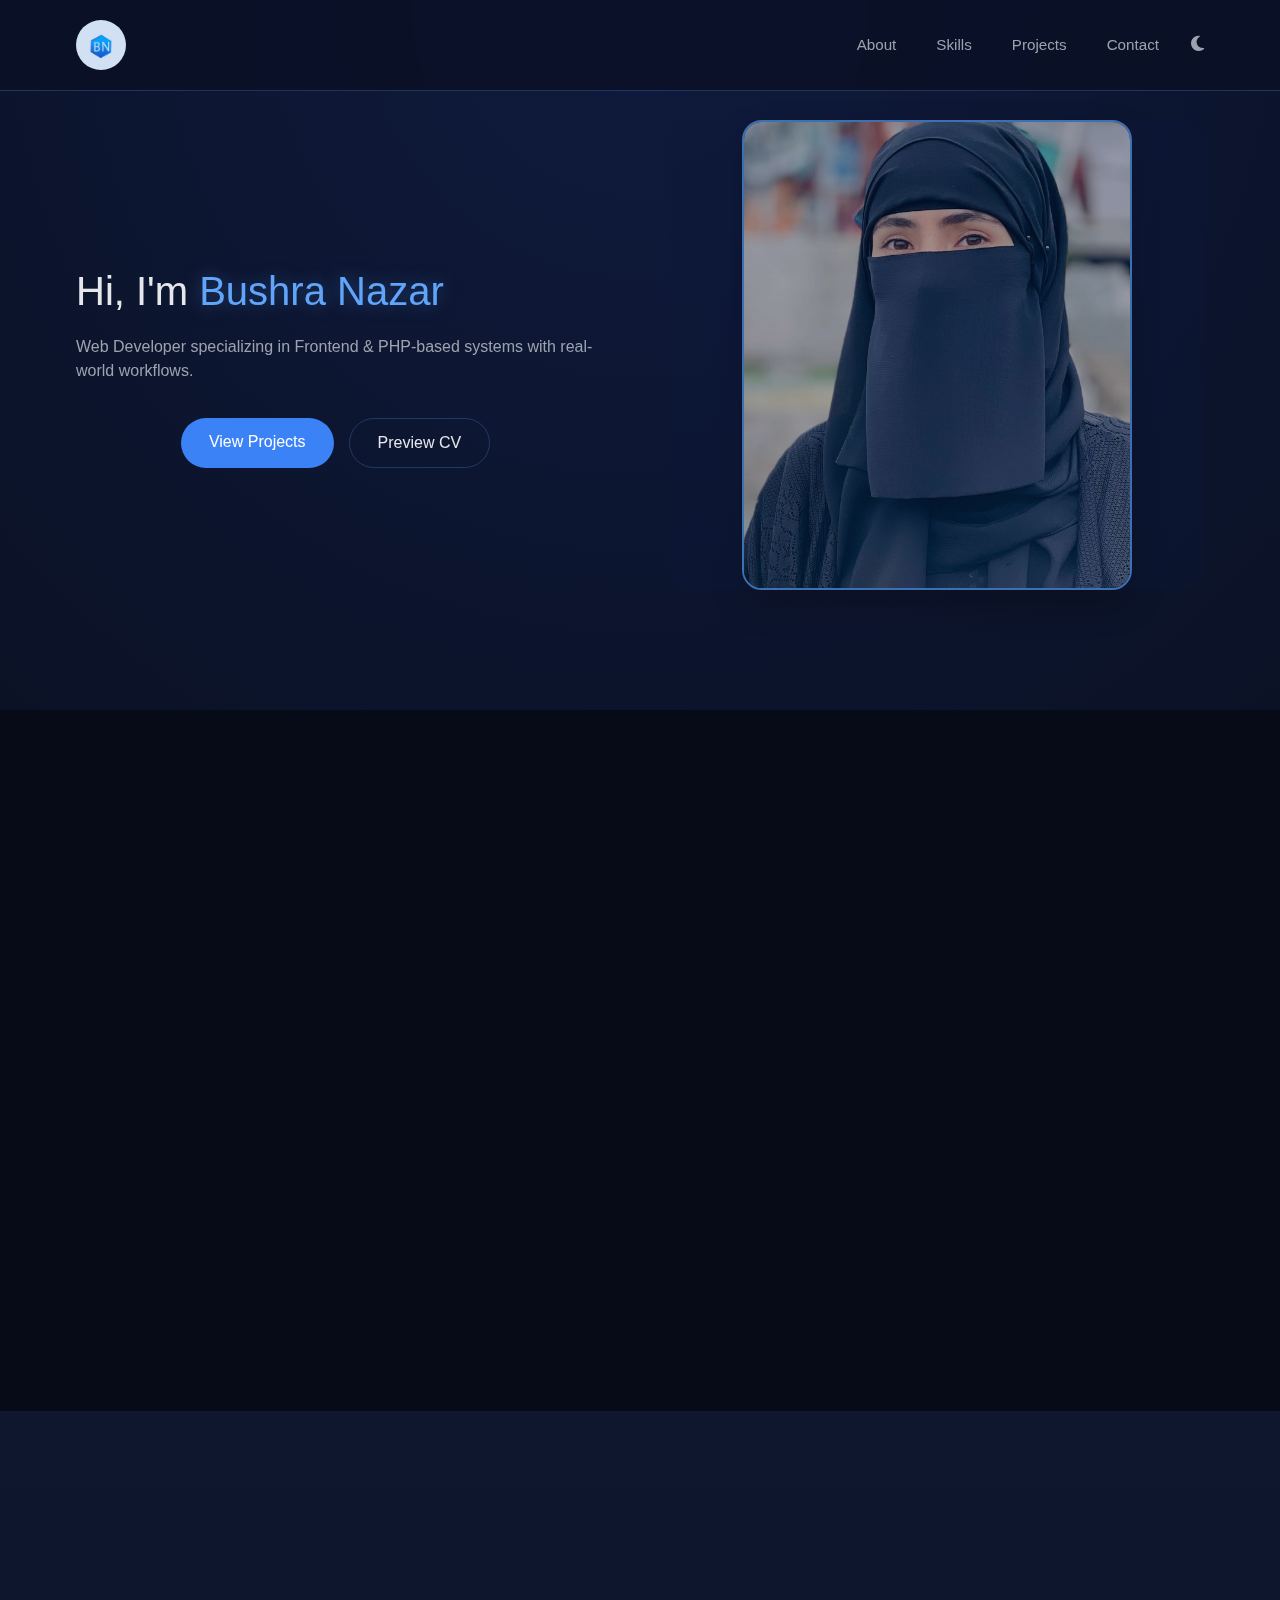
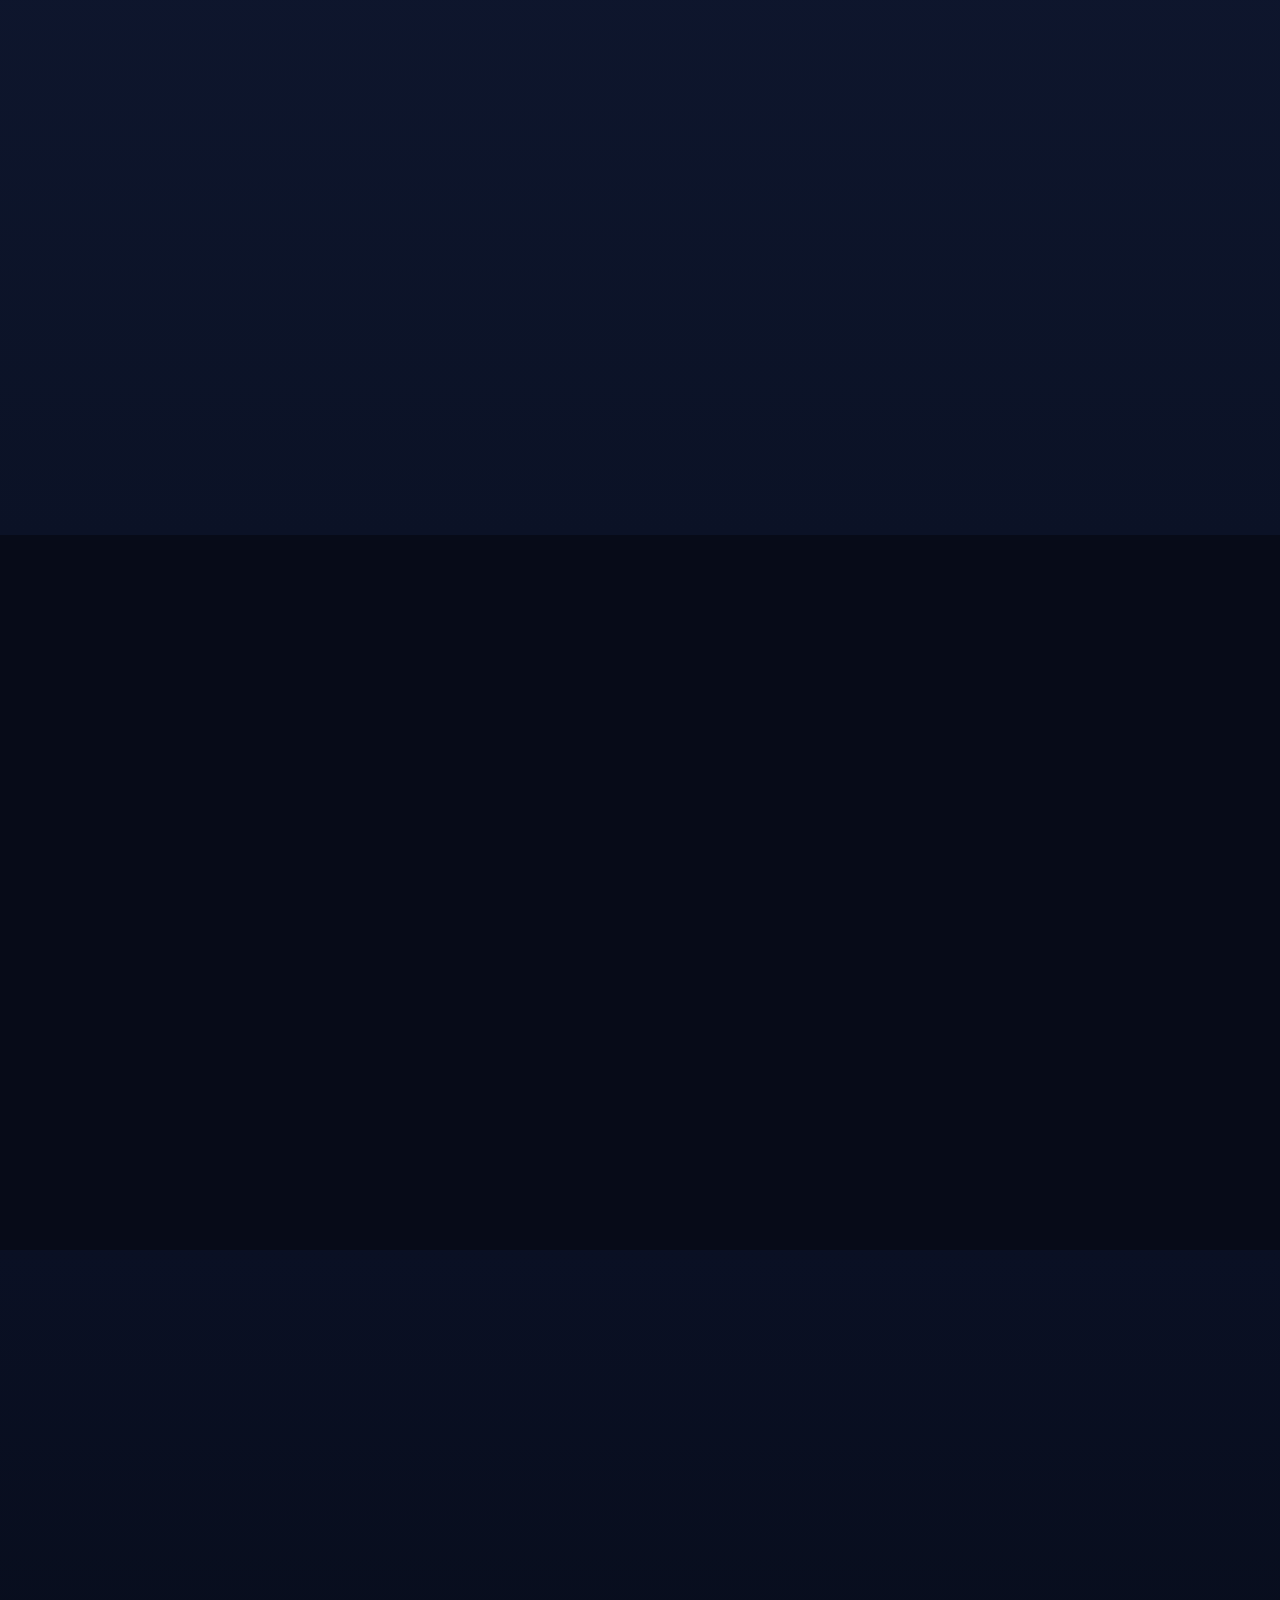
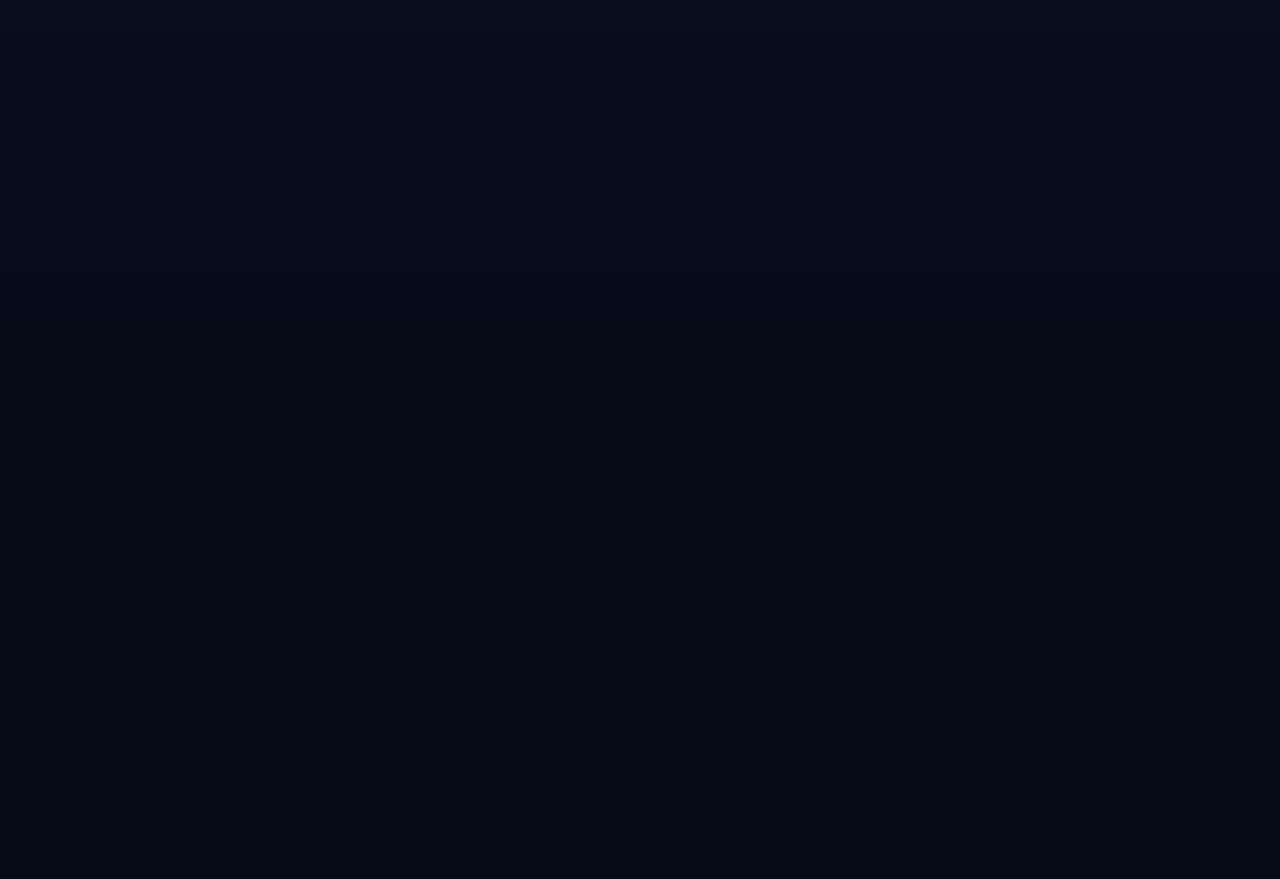
<file: index.html>
<!doctype html>
<html lang="en">
  <head>
    <meta charset="UTF-8" />
    <meta name="viewport" content="width=device-width, initial-scale=1.0" />
    <title>Bushra Nazar | Portfolio</title>
    <!-- Icons -->
    <link
      href="https://cdn.jsdelivr.net/npm/bootstrap-icons/font/bootstrap-icons.css"
      rel="stylesheet"
    />
    <link
      href="https://cdnjs.cloudflare.com/ajax/libs/font-awesome/6.5.0/css/all.min.css"
      rel="stylesheet"
    />
    <link
      href="https://cdn.jsdelivr.net/npm/bootstrap@5.3.3/dist/css/bootstrap.min.css"
      rel="stylesheet"
    />
    <link rel="stylesheet" href="css/style.css?v=4" />
    <!-- AOS CSS -->
    <link
      href="https://cdn.jsdelivr.net/npm/aos@2.3.4/dist/aos.css"
      rel="stylesheet"
    />
  </head>
  <body>
    <!-- NAV -->
    <nav class="navbar navbar-expand-lg fixed-top custom-navbar">
      <div class="container">
        <!-- Brand -->
        <a class="navbar-brand d-flex align-items-center" href="#hero">
          <img src="img/logo.jpg" alt="Logo" class="logo me-2" />
        </a>

        <!-- Mobile Toggle -->
        <button
          class="navbar-toggler border-0"
          type="button"
          data-bs-toggle="offcanvas"
          data-bs-target="#mobileNav"
          aria-controls="mobileNav"
        >
          <i class="fa-solid fa-bars text-primary"></i>
        </button>

        <!-- Desktop Nav -->
        <div
          class="collapse navbar-collapse justify-content-end d-none d-lg-flex"
        >
          <ul class="navbar-nav align-items-center gap-4">
            <li class="nav-item">
              <a class="nav-link" href="#about">About</a>
            </li>
            <li class="nav-item">
              <a class="nav-link" href="#skills">Skills</a>
            </li>
            <li class="nav-item">
              <a class="nav-link" href="#projects">Projects</a>
            </li>
            <li class="nav-item">
              <a class="nav-link" href="#contact">Contact</a>
            </li>
            <li class="nav-item">
              <i id="themeIcon" class="fa-solid fa-moon theme-toggle"></i>
            </li>
          </ul>
        </div>
      </div>
    </nav>

    <!-- ================= MOBILE DRAWER ================= -->
    <div
      class="offcanvas offcanvas-end mobile-nav"
      tabindex="-1"
      id="mobileNav"
    >
      <!-- Close Button -->
      <button
        type="button"
        class="btn-close text-reset ms-auto mt-3 me-3"
        data-bs-dismiss="offcanvas"
        aria-label="Close"
      ></button>
      <div
        class="offcanvas-body d-flex flex-column justify-content-center align-items-center"
      >
        <!-- Top text / branding -->
        <div class="drawer-top-text text-center mb-4">
          <h3>Bushra Nazar</h3>
          <p class="small">Web Developer & Designer</p>
        </div>

        <!-- Navigation Links -->
        <ul class="navbar-nav w-100 text-center">
          <li class="nav-item drawer-item">
            <a class="nav-link" href="#about" data-bs-dismiss="offcanvas"
              >About</a
            >
          </li>
          <li class="nav-item drawer-item">
            <a class="nav-link" href="#skills" data-bs-dismiss="offcanvas"
              >Skills</a
            >
          </li>
          <li class="nav-item drawer-item">
            <a class="nav-link" href="#projects" data-bs-dismiss="offcanvas"
              >Projects</a
            >
          </li>
          <li class="nav-item drawer-item">
            <a class="nav-link" href="#contact" data-bs-dismiss="offcanvas"
              >Contact</a
            >
          </li>
        </ul>
      </div>
    </div>

    <!-- HERO -->

    <section class="hero">
      <div class="container hero-wrap">
        <!-- LEFT TEXT -->
        <div data-aos="fade-right" data-aos-delay="200">
          <h1 class="mt-4">Hi, I'm <span>Bushra Nazar</span></h1>
          <p data-aos="fade-up" data-aos-delay="400">
            Web Developer specializing in Frontend & PHP-based systems with
            real-world workflows.
          </p>
          <div class="hero-buttons" data-aos="fade-up" data-aos-delay="600">
            <a href="#projects" class="btn-primary">View Projects</a>
            <a href="CV.pdf" target="_blank" class="btn-outline">Preview CV</a>
          </div>
        </div>

        <!-- RIGHT IMAGE -->
        <div class="hero-img" data-aos="fade-left" data-aos-delay="500">
          <img src="img/bushra.jpg" alt="Bushra Nazar" />
        </div>
      </div>
    </section>

    <!-- ABOUT -->
    <section id="about" class="about">
      <div class="container">
        <!-- Section Title -->
        <h2 class="section-title" data-aos="fade-up" data-aos-delay="100">
          About Me
        </h2>

        <!-- Intro Text -->
        <p class="about-intro mt-0" data-aos="fade-up" data-aos-delay="300">
          Computer Science Graduate & Web Application Developer
        </p>

        <!-- Highlights / Badges -->
        <div class="about-highlights" data-aos="fade-up" data-aos-delay="500">
          <span>🎓 CGPA: 3.84</span>
          <span>💻 Web & Database Systems</span>
          <span>🚀 FYP: Dairévo</span>
        </div>

        <!-- Main About Card -->
        <div class="about-card" data-aos="fade-up" data-aos-delay="700">
          <p>
            I am a <strong>Computer Science</strong> graduate from the
            University of Poonch, Rawalakot, with a strong academic background
            and hands-on experience in developing responsive, database-driven
            web applications.
          </p>

          <p>
            My Final Year Project, <strong>Dairévo</strong>, reflects my ability
            to design real-world systems, integrate backend logic, and translate
            complex requirements into practical digital solutions.
          </p>
        </div>
      </div>
    </section>

    <!-- Skills -->
    <section id="skills" class="skills-section">
      <div class="container">
        <h2 class="section-title" data-aos="fade-up" data-aos-delay="100">
          Technical Skills
        </h2>

        <div class="row gy-4 mt-4">
          <!-- Skill Card 1 -->
          <div
            class="col-lg-4 col-md-6 col-sm-12"
            data-aos="fade-up"
            data-aos-delay="200"
          >
            <div class="skill-card">
              <i class="bi bi-code-slash skill-icon"></i>
              <h5>HTML, CSS, Bootstrap</h5>
              <p>Responsive layouts and modern UI structuring</p>
            </div>
          </div>

          <!-- Skill Card 2 -->
          <div
            class="col-lg-4 col-md-6 col-sm-12"
            data-aos="fade-up"
            data-aos-delay="300"
          >
            <div class="skill-card">
              <i class="bi bi-file-code-fill skill-icon"></i>
              <h5>JavaScript</h5>
              <p>Interactive components and DOM manipulation</p>
            </div>
          </div>

          <!-- Skill Card 3 -->
          <div
            class="col-lg-4 col-md-6 col-sm-12"
            data-aos="fade-up"
            data-aos-delay="400"
          >
            <div class="skill-card">
              <i class="bi bi-server skill-icon"></i>
              <h5>PHP Backend</h5>
              <p>Server-side logic and form handling</p>
            </div>
          </div>

          <!-- Skill Card 4 -->
          <div
            class="col-lg-4 col-md-6 col-sm-12"
            data-aos="fade-up"
            data-aos-delay="500"
          >
            <div class="skill-card">
              <i class="bi bi-database-fill skill-icon"></i>
              <h5>MySQL</h5>
              <p>Relational databases and query optimization</p>
            </div>
          </div>

          <!-- Skill Card 5 -->
          <div
            class="col-lg-4 col-md-6 col-sm-12"
            data-aos="fade-up"
            data-aos-delay="600"
          >
            <div class="skill-card">
              <i class="bi bi-github skill-icon"></i>
              <h5>Git & GitHub</h5>
              <p>Version control and collaborative workflows</p>
            </div>
          </div>

          <!-- Skill Card 6 -->
          <div
            class="col-lg-4 col-md-6 col-sm-12"
            data-aos="fade-up"
            data-aos-delay="700"
          >
            <div class="skill-card">
              <i class="bi bi-palette-fill skill-icon"></i>
              <h5>UI / UX</h5>
              <p>User-focused interfaces with clean visual flow</p>
            </div>
          </div>
        </div>
      </div>
    </section>

    <!-- PROJECTS -->

    <section
      id="projects"
      class="projects-section py-5"
      data-aos="fade-up"
      data-aos-delay="100"
    >
      <div class="container">
        <h2
          class="section-title text-center mb-5"
          data-aos="fade-up"
          data-aos-delay="200"
        >
          Highlighted Projects
        </h2>

        <div
          id="projectCarousel"
          class="carousel slide"
          data-bs-ride="carousel"
          data-aos="fade-up"
          data-aos-delay="300"
        >
          <div class="carousel-inner">
            <!-- PROJECT 1 -->
            <div class="carousel-item active">
              <div
                class="project-card glass mx-auto"
                data-aos="fade-up"
                data-aos-delay="400"
              >
                <img src="img/2.jpg" class="project-img" alt="Dairévo" />
                <div class="project-content">
                  <h5 data-aos="fade-right" data-aos-delay="500">Dairévo</h5>
                  <p
                    class="project-tagline"
                    data-aos="fade-right"
                    data-aos-delay="600"
                  >
                    Smart Farm Management Platform
                  </p>
                  <p
                    class="project-desc"
                    data-aos="fade-up"
                    data-aos-delay="700"
                  >
                    AI-powered dairy care system for livestock health tracking,
                    milk production records, and farm analytics.
                  </p>
                  <ul
                    class="project-meta"
                    data-aos="fade-up"
                    data-aos-delay="800"
                  >
                    <li><strong>Role:</strong> Full Stack Developer</li>
                    <li><strong>Tech:</strong> Javascript, Php, Database</li>
                  </ul>
                  <span
                    class="project-note"
                    data-aos="fade-up"
                    data-aos-delay="900"
                  >
                    Case study available on request
                  </span>
                </div>
              </div>
            </div>

            <!-- PROJECT 2 -->
            <div class="carousel-item">
              <div
                class="project-card glass mx-auto"
                data-aos="fade-up"
                data-aos-delay="400"
              >
                <img src="img/1.jpg" class="project-img" alt="bnBookClub" />
                <div class="project-content">
                  <h5 data-aos="fade-right" data-aos-delay="500">bnBookClub</h5>
                  <p
                    class="project-tagline"
                    data-aos="fade-right"
                    data-aos-delay="600"
                  >
                    Community Reading Platform
                  </p>
                  <p
                    class="project-desc"
                    data-aos="fade-up"
                    data-aos-delay="700"
                  >
                    A virtual book club that allows readers to connect, track
                    reading progress, discuss books, and get AI suggestions.
                  </p>
                  <ul
                    class="project-meta"
                    data-aos="fade-up"
                    data-aos-delay="800"
                  >
                    <li><strong>Role:</strong> Frontend & UI Designer</li>
                    <li><strong>Tech:</strong> HTML, CSS, Bootstrap</li>
                  </ul>
                  <a
                    href="https://codewithbn.github.io/project1-live/"
                    target="_blank"
                    class="btn project-btn"
                    data-aos="fade-up"
                    data-aos-delay="900"
                  >
                    View Demo
                  </a>
                </div>
              </div>
            </div>

            <!-- PROJECT 3 -->
            <div class="carousel-item">
              <div
                class="project-card glass mx-auto"
                data-aos="fade-up"
                data-aos-delay="400"
              >
                <img src="img/3.jpg" class="project-img" alt="Portfolio" />
                <div class="project-content">
                  <h5 data-aos="fade-right" data-aos-delay="500">
                    Personal Portfolio
                  </h5>
                  <p
                    class="project-tagline"
                    data-aos="fade-right"
                    data-aos-delay="600"
                  >
                    Professional Developer Showcase
                  </p>
                  <p
                    class="project-desc"
                    data-aos="fade-up"
                    data-aos-delay="700"
                  >
                    A modern, responsive portfolio highlighting projects,
                    skills, and live demos hosted on GitHub Pages.
                  </p>
                  <ul
                    class="project-meta"
                    data-aos="fade-up"
                    data-aos-delay="800"
                  >
                    <li><strong>Role:</strong> Designer & Developer</li>
                    <li><strong>Tech:</strong> HTML, CSS, Bootstrap, GitHub</li>
                  </ul>
                  <a
                    href="#"
                    class="btn project-btn"
                    data-aos="fade-up"
                    data-aos-delay="900"
                    >View Demo</a
                  >
                </div>
              </div>
            </div>
          </div>

          <!-- Carousel Indicators -->
          <div class="carousel-indicators project-indicators">
            <button
              type="button"
              data-bs-target="#projectCarousel"
              data-bs-slide-to="0"
              class="active"
            ></button>
            <button
              type="button"
              data-bs-target="#projectCarousel"
              data-bs-slide-to="1"
            ></button>
            <button
              type="button"
              data-bs-target="#projectCarousel"
              data-bs-slide-to="2"
            ></button>
          </div>

          <!-- Controls -->
          <button
            class="carousel-control-prev"
            type="button"
            data-bs-target="#projectCarousel"
            data-bs-slide="prev"
          >
            <span class="carousel-control-prev-icon"></span>
          </button>
          <button
            class="carousel-control-next"
            type="button"
            data-bs-target="#projectCarousel"
            data-bs-slide="next"
          >
            <span class="carousel-control-next-icon"></span>
          </button>
        </div>
      </div>
    </section>

    <!-- CONTACT -->

    <section id="contact" class="contact-section">
      <div class="container">
        <!-- Section Title -->
        <h2 class="section-title" data-aos="fade-up" data-aos-delay="100">
          Get In Touch
        </h2>

        <div class="contact-grid">
          <!-- Contact Info Card -->
          <div
            class="contact-card compact-card p-4"
            data-aos="fade-right"
            data-aos-delay="200"
          >
            <div class="contact-info">
              <p data-aos="fade-right" data-aos-delay="300">
                <i class="fas fa-envelope me-2"></i>
                <a href="mailto:bushranazar049@gmail.com"
                  >bushranazar049@gmail.com</a
                >
              </p>
              <p data-aos="fade-right" data-aos-delay="400">
                <i class="fas fa-phone me-2"></i
                ><a href="tel:+923169383287">+92 316 938 3287</a>
              </p>
              <p data-aos="fade-right" data-aos-delay="500">
                <i class="fas fa-map-marker-alt me-2"></i>
                Rawalakot, AJK
              </p>
            </div>

            <!-- Social Links -->
            <div class="contact-social mt-3 d-flex justify-content-start gap-3">
              <a
                href="https://www.linkedin.com/in/bushra-nazar-2a4360307/"
                target="_blank"
                class="social-icon"
              >
                <i class="fab fa-linkedin"></i>
              </a>
              <a
                href="https://github.com/CodeWithBN"
                target="_blank"
                class="social-icon"
                ><i class="fab fa-github"></i
              ></a>
              <a
                href="https://www.instagram.com/bnkhan_049/"
                target="_blank"
                class="social-icon"
                ><i class="fab fa-instagram"></i
              ></a>
              <a
                href="https://www.snapchat.com/add/bn_k22194"
                target="_blank"
                class="social-icon"
                ><i class="fab fa-snapchat"></i
              ></a>
            </div>
          </div>

          <!-- Contact Form Card -->
          <div class="contact-card" data-aos="fade-in" data-aos-delay="200">
            <input type="text" placeholder="Your Name" />
            <input type="email" placeholder="Your Email" />
            <textarea rows="5" placeholder="Message"></textarea>
            <button class="send" data-aos="fade-up" data-aos-delay="300">
              Send Message
            </button>
          </div>
        </div>
      </div>
    </section>

    <!-- Footer -->
    <footer class="footer text-light" data-aos="fade-up" data-aos-delay="100">
      <div class="container py-5">
        <div class="row g-4">
          <!-- CONTACT INFO -->
          <div
            class="col-lg-3 col-md-6 mb-4"
            data-aos="fade-up"
            data-aos-delay="200"
          >
            <h5 class="fw-bold mb-3">Contact</h5>
            <p class="footer-info contact-info">
              <i class="fa fa-map-marker-alt me-2"></i>Rawalakot, Azad Kashmir,
              Pakistan
            </p>
            <p class="footer-info contact-info">
              <i class="fa fa-phone-alt me-2"></i>
              <a href="tel:+923169383287">+92 316 938 3287</a>
            </p>
            <p class="footer-info contact-info">
              <i class="fa fa-envelope me-2"></i>
              <a href="mailto:bushranazar049@gmail.com"
                >bushranazar049@gmail.com</a
              >
            </p>
          </div>

          <!-- ABOUT -->
          <div
            class="col-lg-3 col-md-6 mb-4"
            data-aos="fade-up"
            data-aos-delay="300"
          >
            <h5 class="fw-bold mb-3">About Me</h5>
            <p class="footer-about">
              Web Developer with expertise in frontend & PHP applications,
              building responsive, role-based systems with real-world workflows
              and modern design practices.
            </p>
          </div>

          <!-- QUICK LINKS -->
          <div
            class="col-lg-3 col-md-6 mb-4"
            data-aos="fade-up"
            data-aos-delay="400"
          >
            <h5 class="fw-bold mb-3">Quick Links</h5>
            <ul class="list-unstyled footer-links">
              <li>
                <a href="#about" class="text-primary"
                  ><i class="fas fa-chevron-right me-2 text-primary"></i
                  >About</a
                >
              </li>
              <li>
                <a href="#skills" class="text-primary"
                  ><i class="fas fa-chevron-right me-2 text-primary"></i
                  >Skills</a
                >
              </li>
              <li>
                <a href="#projects" class="text-primary"
                  ><i class="fas fa-chevron-right me-2 text-primary"></i
                  >Projects</a
                >
              </li>
              <li>
                <a href="#contact" class="text-primary"
                  ><i class="fas fa-chevron-right me-2 text-primary"></i
                  >Contact</a
                >
              </li>
            </ul>
          </div>

          <!-- SOCIAL -->
          <div
            class="col-lg-3 col-md-6 mb-4 text-center text-md-start"
            data-aos="fade-up"
            data-aos-delay="500"
          >
            <h5 class="fw-bold mb-3">Connect</h5>
            <div
              class="social-icons-footer d-flex justify-content-center justify-content-md-start"
            >
              <a
                href="https://github.com/CodeWithBN"
                class="social-link"
                target="_blank"
                ><i class="fab fa-github"></i
              ></a>
              <a
                href="https://www.snapchat.com/add/bn_k22194"
                class="social-link"
                target="_blank"
                ><i class="fab fa-snapchat"></i
              ></a>
              <a
                href="https://www.instagram.com/bn_khan049/"
                class="social-link"
                target="_blank"
                ><i class="fab fa-instagram"></i
              ></a>
              <a
                href="https://www.linkedin.com/in/bushra-nazar-2a4360307/"
                class="social-link"
                target="_blank"
                ><i class="fab fa-linkedin-in"></i
              ></a>
            </div>
          </div>
        </div>

        <!-- FOOTER BOTTOM -->
        <div class="row mt-4" data-aos="fade-up" data-aos-delay="600">
          <div class="col text-center">
            <p class="mb-0">
              &copy; 2025 <strong>Bushra Nazar</strong> | Web Developer
            </p>
          </div>
        </div>
      </div>
    </footer>

    <script src="js/script.js"></script>

    <script src="https://cdn.jsdelivr.net/npm/bootstrap@5.3.3/dist/js/bootstrap.bundle.min.js"></script>
    <!-- AOS JS -->
    <script src="https://cdn.jsdelivr.net/npm/aos@2.3.4/dist/aos.js"></script>
    <script>
      AOS.init({
        duration: 1000, // animation duration in ms
        once: true, // animate only once
      });
    </script>
  </body>
</html>
</file>
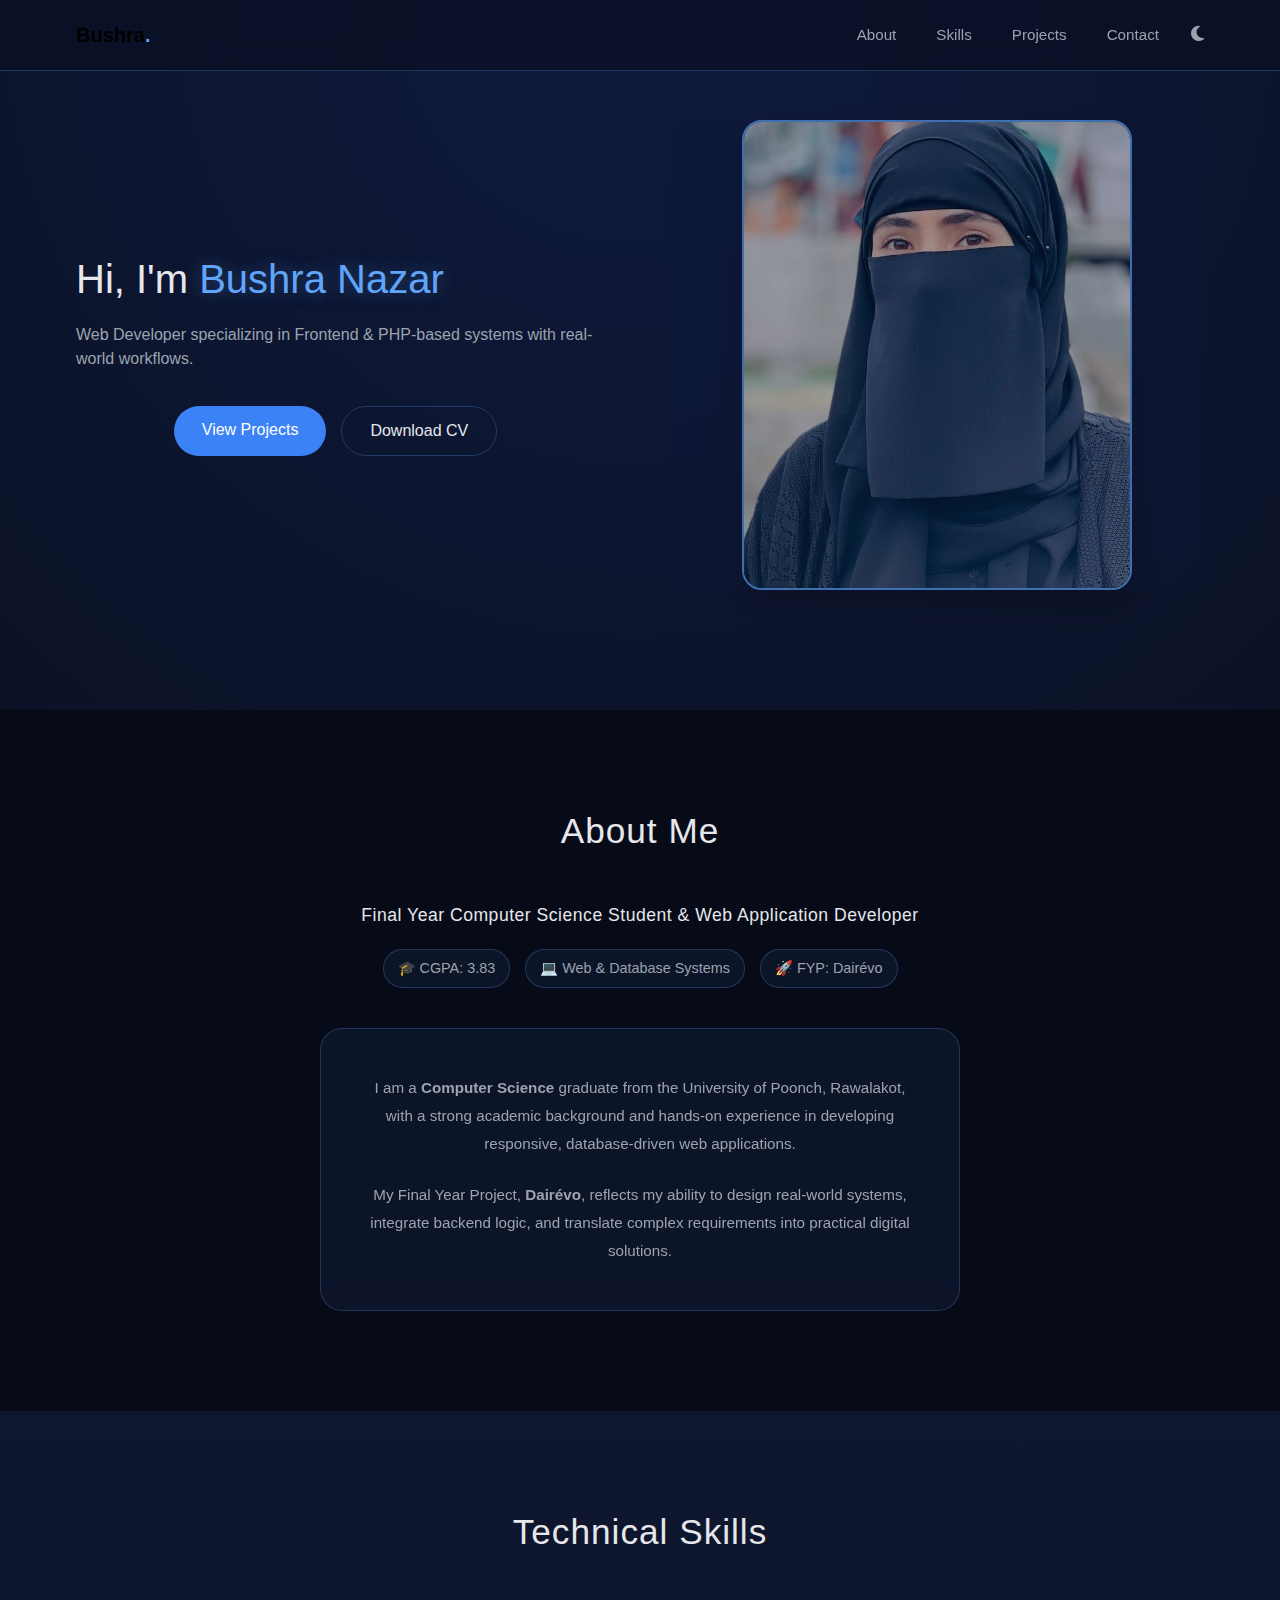
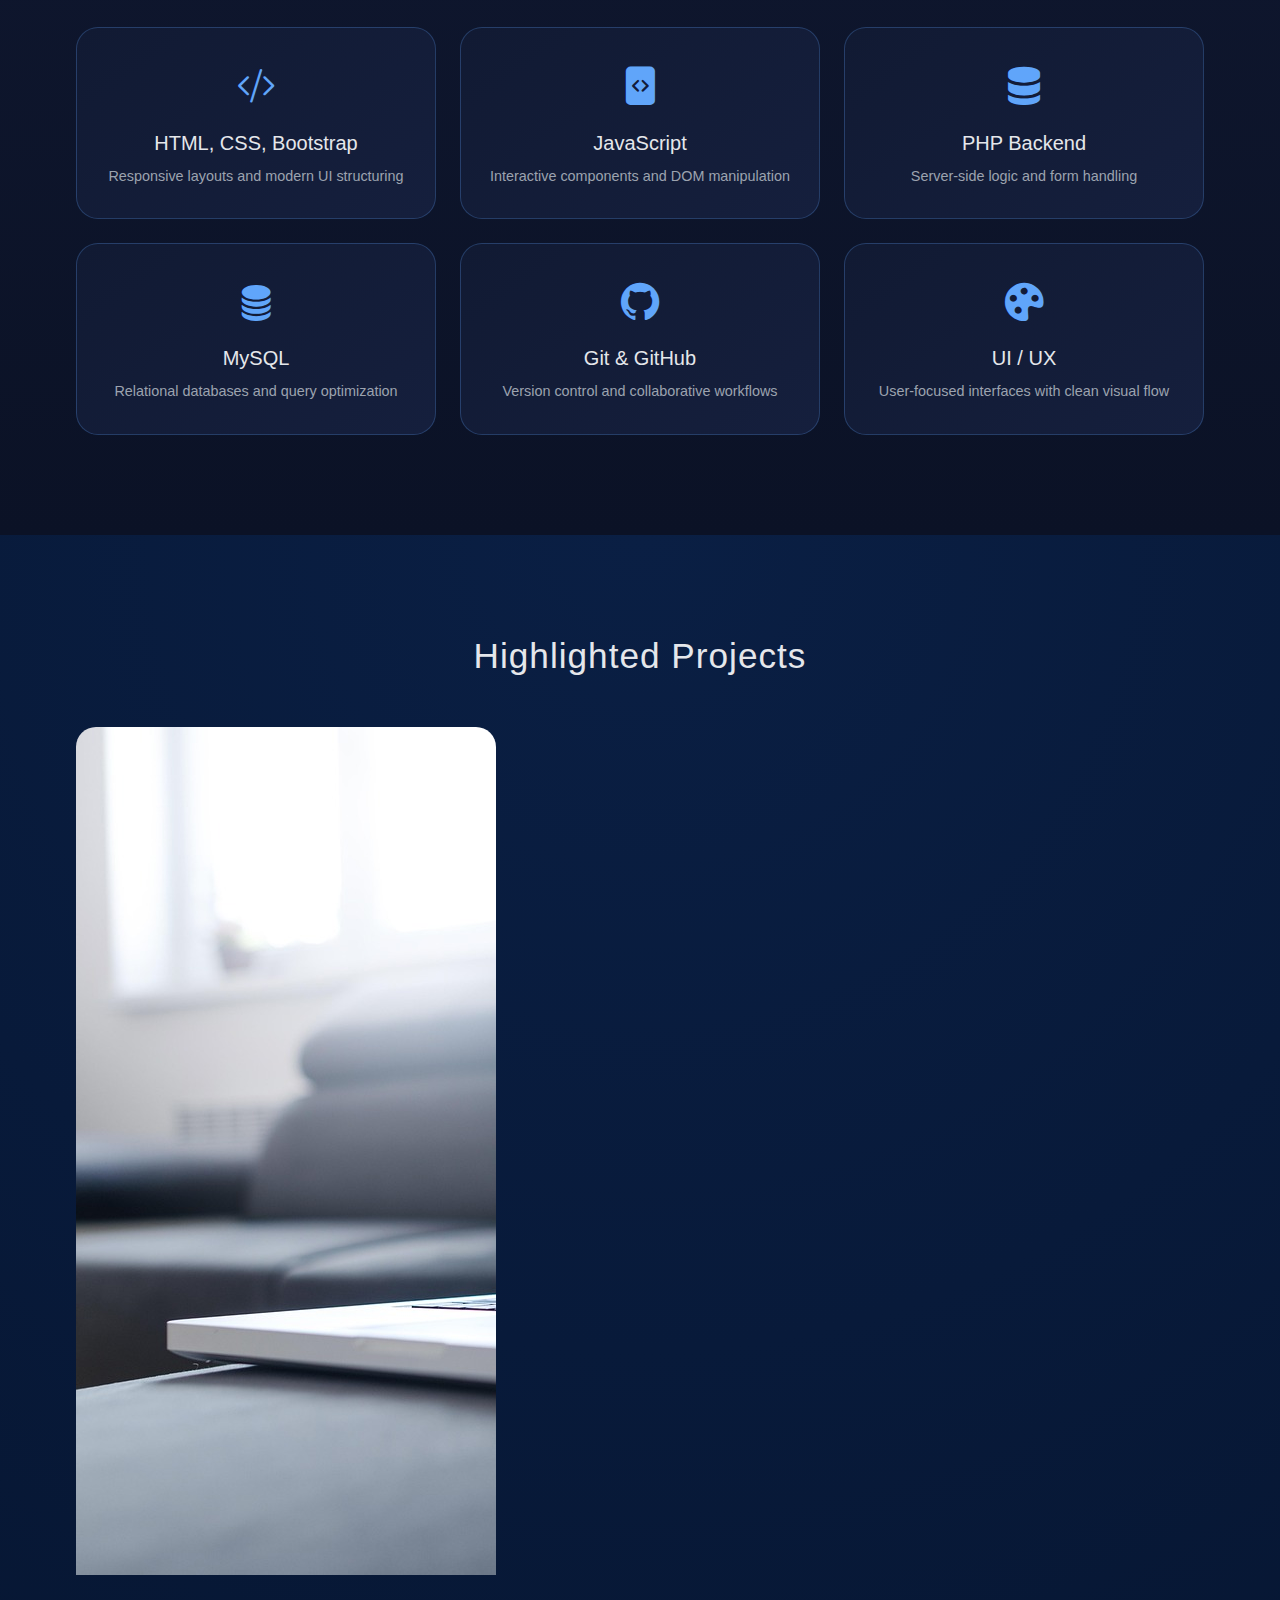
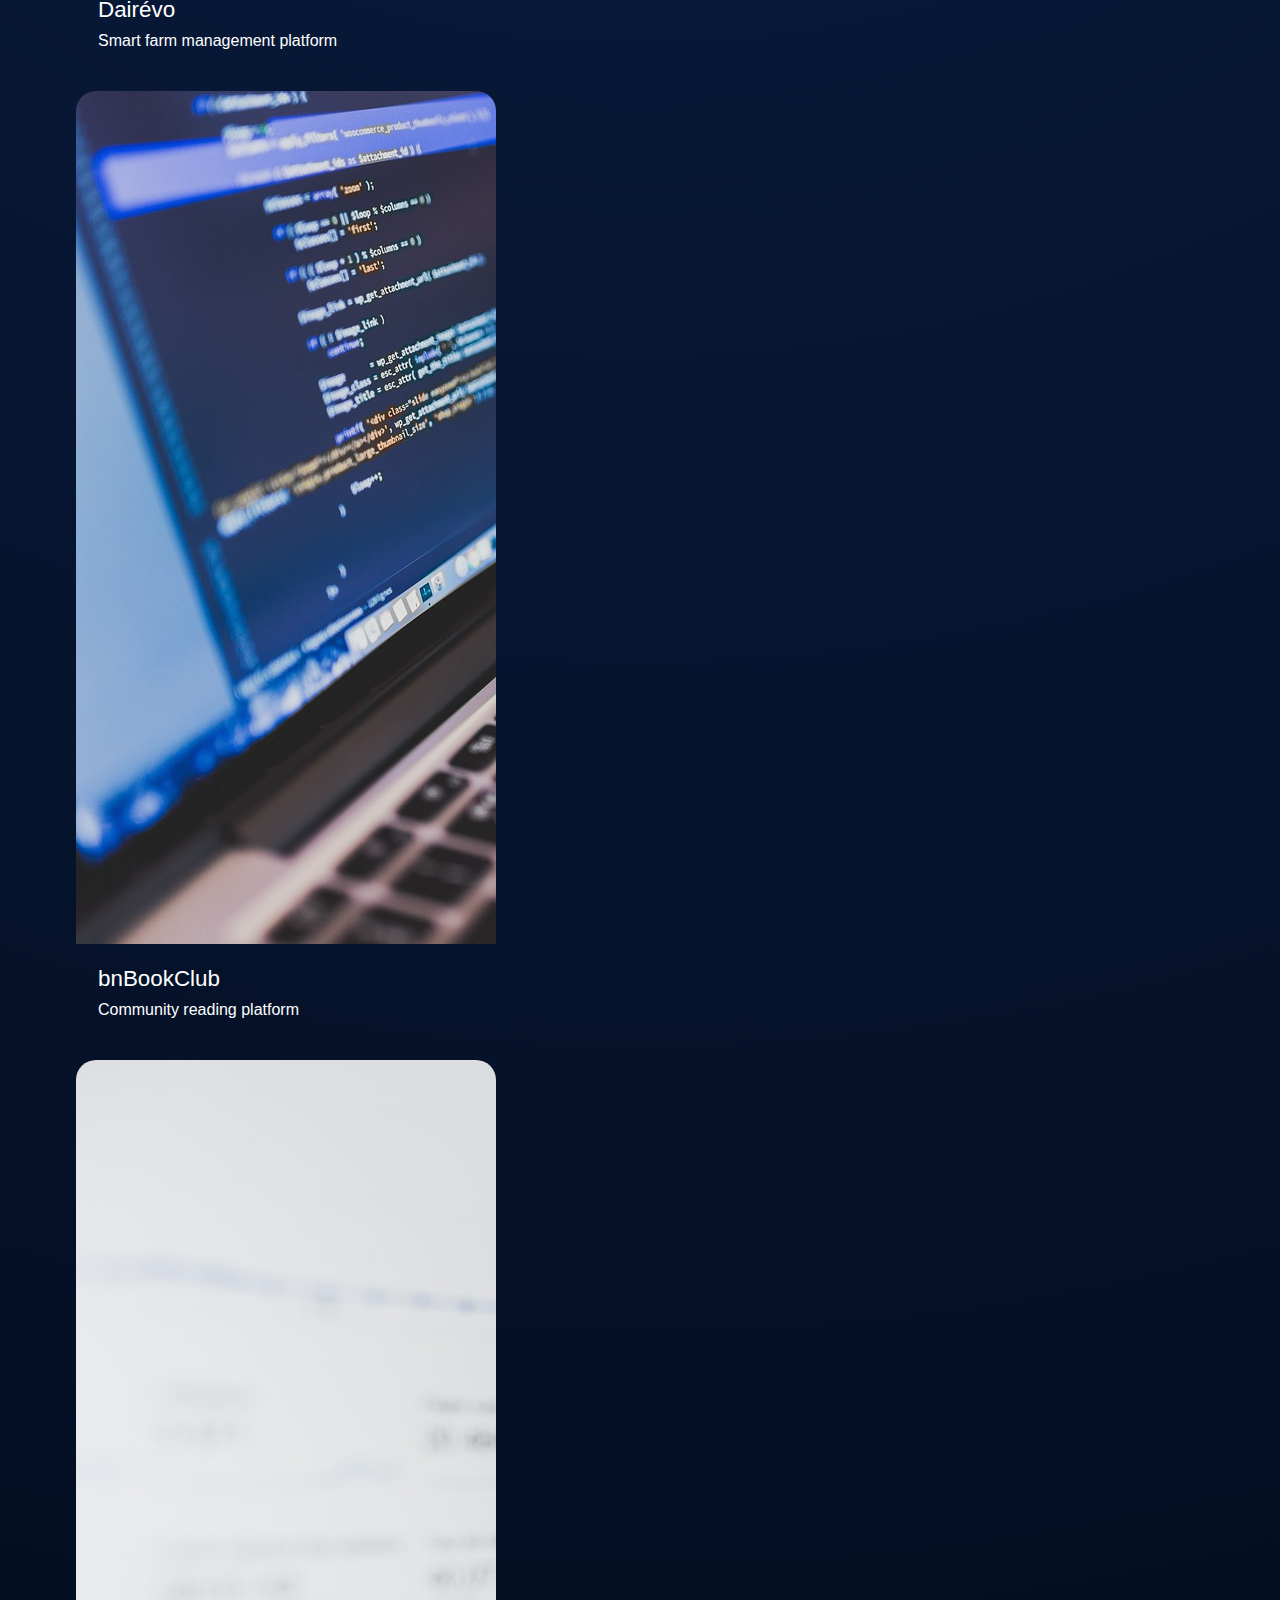
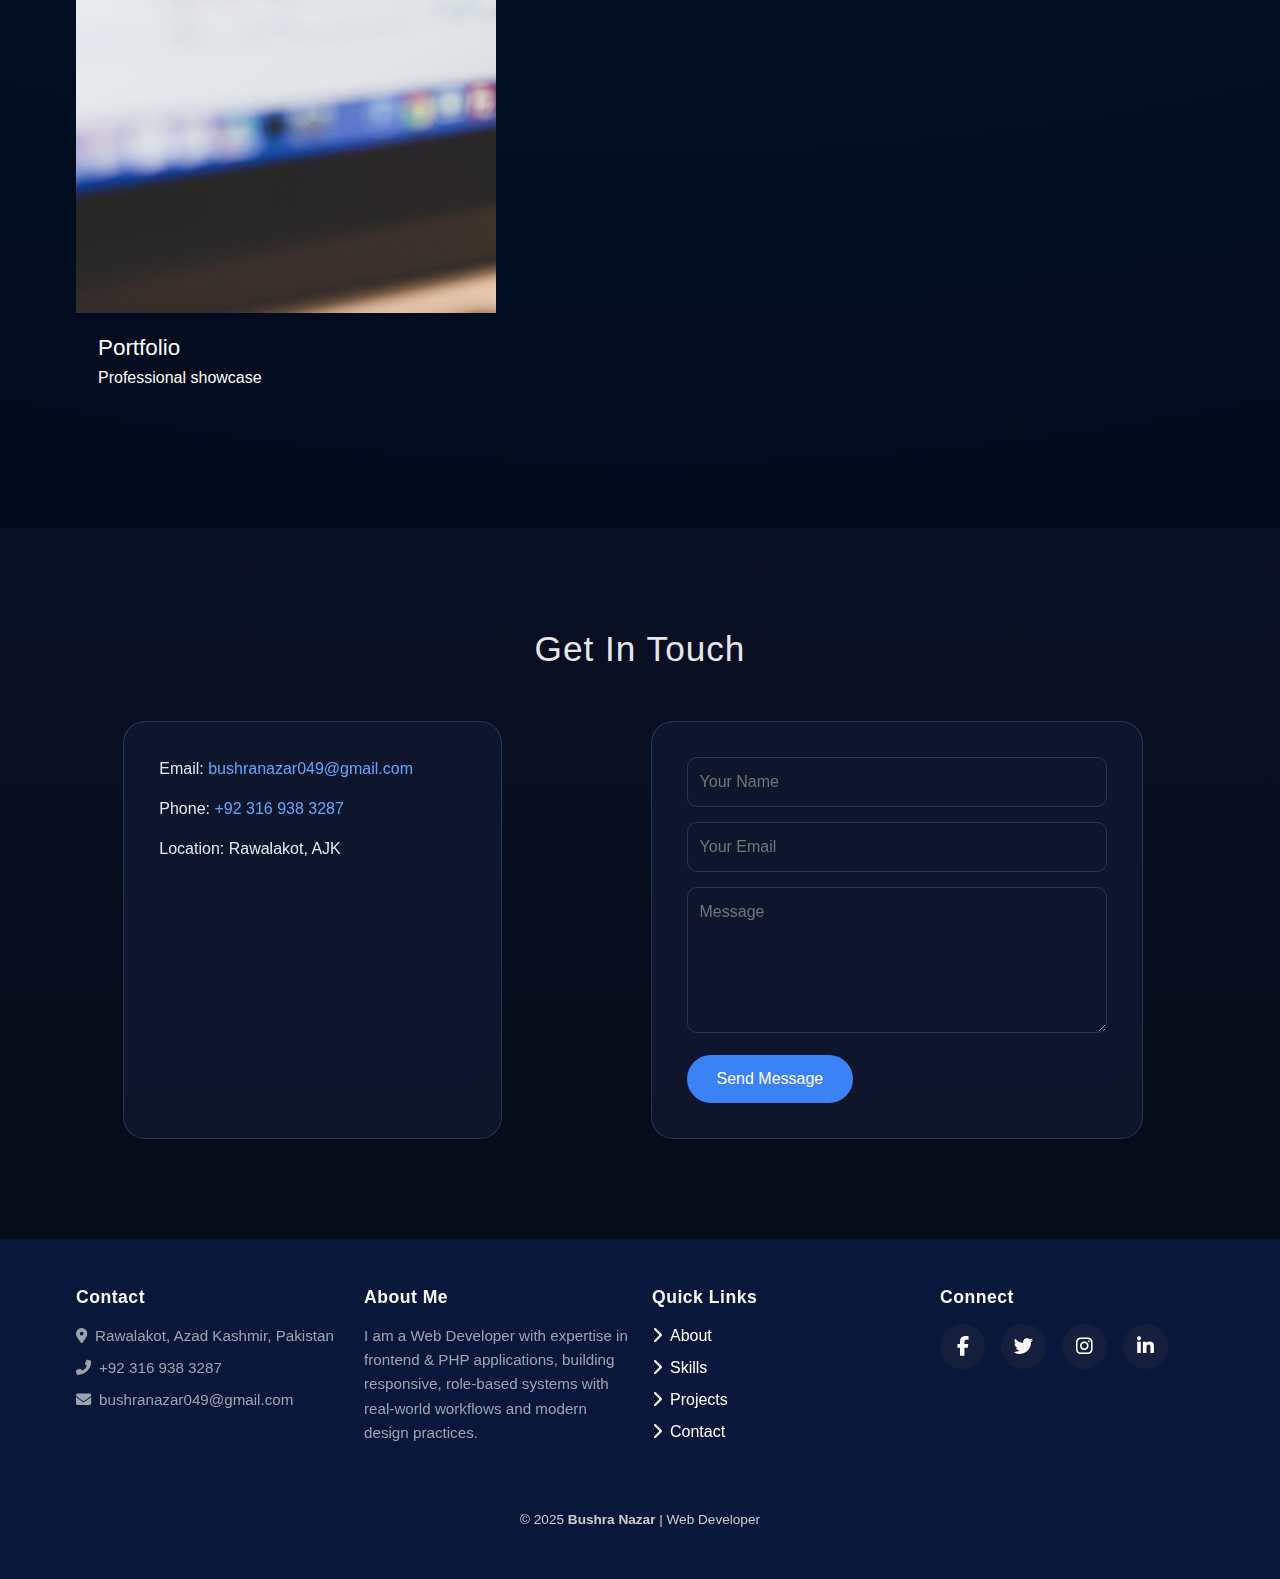
<file: bn.html>
<!DOCTYPE html>

<html lang="en">
  <head>
    <meta charset="UTF-8" />
    <meta name="viewport" content="width=device-width, initial-scale=1.0" />
    <title>Bushra Nazar | Portfolio</title>

    <!-- Icons -->

    <link
      href="https://cdn.jsdelivr.net/npm/bootstrap-icons/font/bootstrap-icons.css"
      rel="stylesheet"
    />
    <link
      href="https://cdnjs.cloudflare.com/ajax/libs/font-awesome/6.5.0/css/all.min.css"
      rel="stylesheet"
    />
    <link
      href="https://cdn.jsdelivr.net/npm/bootstrap@5.3.3/dist/css/bootstrap.min.css"
      rel="stylesheet"
    />
    <link rel="stylesheet" href="css/style.css">
  </head>
  <body>
    <!-- NAV -->

    <nav class="navbar navbar-expand-lg fixed-top custom-navbar">
      <div class="container">
        <!-- Brand -->
        <a class="navbar-brand fw-bold" href="#hero">
          Bushra<span class="brand-dot">.</span>
        </a>

        <!-- Mobile Toggle -->
        <button
          class="navbar-toggler border-0"
          type="button"
          data-bs-toggle="offcanvas"
          data-bs-target="#mobileNav"
          aria-controls="mobileNav"
        >
          <i class="fa-solid fa-bars text-primary"></i>
        </button>

        <!-- Desktop Nav -->
        <div
          class="collapse navbar-collapse justify-content-end d-none d-lg-flex"
        >
          <ul class="navbar-nav align-items-center gap-4">
            <li class="nav-item">
              <a class="nav-link" href="#about">About</a>
            </li>
            <li class="nav-item">
              <a class="nav-link" href="#skills">Skills</a>
            </li>
            <li class="nav-item">
              <a class="nav-link" href="#projects">Projects</a>
            </li>
            <li class="nav-item">
              <a class="nav-link" href="#contact">Contact</a>
            </li>
            <li class="nav-item">
              <i id="themeIcon" class="fa-solid fa-moon theme-toggle"></i>
            </li>
          </ul>
        </div>
      </div>
    </nav>

    <!-- ================= MOBILE DRAWER ================= -->
    <div
      class="offcanvas offcanvas-end mobile-nav"
      tabindex="-1"
      id="mobileNav"
    >
      <div
        class="offcanvas-body d-flex flex-column justify-content-center align-items-center"
      >
        <!-- Top text / branding -->
        <div class="drawer-top-text text-center mb-4">
          <h3>Bushra Nazar</h3>
          <p class="small">Web Developer & Designer</p>
        </div>

        <!-- Navigation Links -->
        <ul class="navbar-nav w-100 text-center">
          <li class="nav-item drawer-item">
            <a class="nav-link" href="#about" data-bs-dismiss="offcanvas"
              >About</a
            >
          </li>
          <li class="nav-item drawer-item">
            <a class="nav-link" href="#skills" data-bs-dismiss="offcanvas"
              >Skills</a
            >
          </li>
          <li class="nav-item drawer-item">
            <a class="nav-link" href="#projects" data-bs-dismiss="offcanvas"
              >Projects</a
            >
          </li>
          <li class="nav-item drawer-item">
            <a class="nav-link" href="#contact" data-bs-dismiss="offcanvas"
              >Contact</a
            >
          </li>
          <li class="nav-item drawer-item mt-3">
            <i id="themeIconMobile" class="fa-solid fa-moon theme-toggle"></i>
          </li>
        </ul>
      </div>
    </div>

    <!-- HERO -->

    <section class="hero">
      <div class="container hero-wrap">
        <div>
          <h1>Hi, I'm <span>Bushra Nazar</span></h1>
          <p>
            Web Developer specializing in Frontend & PHP-based systems with
            real-world workflows.
          </p>
          <div class="hero-buttons">
            <a href="#projects" class="btn-primary">View Projects</a>
            <a href="CV.pdf" download class="btn-outline">Download CV</a>
          </div>
        </div>
        <div class="hero-img">
          <img src="img/bushra.jpg" alt="Bushra Nazar" />
        </div>
      </div>
    </section>

    <!-- ABOUT -->

    <section id="about" class="about">
      <div class="container">
        <h2 class="section-title">About Me</h2>

        <p class="about-intro">
          Final Year Computer Science Student & Web Application Developer
        </p>

        <div class="about-highlights">
          <span>🎓 CGPA: 3.83</span>
          <span>💻 Web & Database Systems</span>
          <span>🚀 FYP: Dairévo</span>
        </div>

        <!-- Main About Card -->
        <div class="about-card">
          <p>
            I am a <strong>Computer Science</strong> graduate from the
            University of Poonch, Rawalakot, with a strong academic background
            and hands-on experience in developing responsive, database-driven
            web applications.
          </p>

          <p>
            My Final Year Project, <strong>Dairévo</strong>, reflects my ability
            to design real-world systems, integrate backend logic, and translate
            complex requirements into practical digital solutions.
          </p>
        </div>
      </div>
    </section>

    <!-- SKILLS -->
    <section id="skills" class="skills-section">
      <div class="container">
        <h2 class="section-title">Technical Skills</h2>

        <div class="row gy-4 mt-4">
          <div class="col-lg-4 col-md-6 col-sm-12">
            <div class="skill-card">
              <i class="bi bi-code-slash skill-icon"></i>
              <h5>HTML, CSS, Bootstrap</h5>
              <p>Responsive layouts and modern UI structuring</p>
            </div>
          </div>

          <div class="col-lg-4 col-md-6 col-sm-12">
            <div class="skill-card">
              <i class="bi bi-file-code-fill skill-icon"></i>
              <h5>JavaScript</h5>
              <p>Interactive components and DOM manipulation</p>
            </div>
          </div>

          <div class="col-lg-4 col-md-6 col-sm-12">
            <div class="skill-card">
              <i class="bi bi-server skill-icon"></i>
              <h5>PHP Backend</h5>
              <p>Server-side logic and form handling</p>
            </div>
          </div>

          <div class="col-lg-4 col-md-6 col-sm-12">
            <div class="skill-card">
              <i class="bi bi-database-fill skill-icon"></i>
              <h5>MySQL</h5>
              <p>Relational databases and query optimization</p>
            </div>
          </div>

          <div class="col-lg-4 col-md-6 col-sm-12">
            <div class="skill-card">
              <i class="bi bi-github skill-icon"></i>
              <h5>Git & GitHub</h5>
              <p>Version control and collaborative workflows</p>
            </div>
          </div>

          <div class="col-lg-4 col-md-6 col-sm-12">
            <div class="skill-card">
              <i class="bi bi-palette-fill skill-icon"></i>
              <h5>UI / UX</h5>
              <p>User-focused interfaces with clean visual flow</p>
            </div>
          </div>
        </div>
      </div>
    </section>

    <!-- PROJECTS -->

    <section id="projects" class="projects-section">
      <div class="container">
        <h2 class="section-title">Highlighted Projects</h2>
        <div class="projects-grid">
          <div class="project-card">
            <img src="img/2.jpg" />
            <div class="project-content">
              <h5>Dairévo</h5>
              <p>Smart farm management platform</p>
            </div>
          </div>
          <div class="project-card">
            <img src="img/1.jpg" />
            <div class="project-content">
              <h5>bnBookClub</h5>
              <p>Community reading platform</p>
            </div>
          </div>
          <div class="project-card">
            <img src="img/3.jpg" />
            <div class="project-content">
              <h5>Portfolio</h5>
              <p>Professional showcase</p>
            </div>
          </div>
        </div>
      </div>
    </section>

    <!-- CONTACT -->

    <section id="contact" class="contact-section">
      <div class="container">
        <h2 class="section-title">Get In Touch</h2>
        <div class="contact-grid">
          <div class="contact-card">
            <p>
              Email:
              <a href="mailto:bushranazar049@gmail.com"
                >bushranazar049@gmail.com</a
              >
            </p>
            <p>Phone: <a href="tel:+923169383287">+92 316 938 3287</a></p>
            <p>Location: Rawalakot, AJK</p>
          </div>
          <div class="contact-card">
            <input type="text" placeholder="Your Name" />
            <input type="email" placeholder="Your Email" />
            <textarea rows="5" placeholder="Message"></textarea>
            <button>Send Message</button>
          </div>
        </div>
      </div>
    </section>

    <!-- Footer -->
    <footer class="footer text-light">
      <div class="container py-5">
        <div class="row g-4">
          <!-- CONTACT INFO -->
          <div class="col-lg-3 col-md-6 mb-4">
            <h5 class="fw-bold mb-3">Contact</h5>
            <p class="footer-info">
              <i class="fa fa-map-marker-alt me-2"></i>Rawalakot, Azad Kashmir,
              Pakistan
            </p>
            <p class="footer-info">
              <i class="fa fa-phone-alt me-2"></i>+92 316 938 3287
            </p>
            <p class="footer-info">
              <i class="fa fa-envelope me-2"></i>bushranazar049@gmail.com
            </p>
          </div>

          <!-- ABOUT -->
          <div class="col-lg-3 col-md-6 mb-4">
            <h5 class="fw-bold mb-3">About Me</h5>
            <p class="footer-about">
              I am a Web Developer with expertise in frontend & PHP
              applications, building responsive, role-based systems with
              real-world workflows and modern design practices.
            </p>
          </div>

          <!-- QUICK LINKS -->
          <div class="col-lg-3 col-md-6 mb-4">
            <h5 class="fw-bold mb-3">Quick Links</h5>
            <ul class="list-unstyled footer-links">
              <li>
                <a href="#about"
                  ><i class="fas fa-chevron-right me-2"></i>About</a
                >
              </li>
              <li>
                <a href="#skills"
                  ><i class="fas fa-chevron-right me-2"></i>Skills</a
                >
              </li>
              <li>
                <a href="#projects"
                  ><i class="fas fa-chevron-right me-2"></i>Projects</a
                >
              </li>
              <li>
                <a href="#contact"
                  ><i class="fas fa-chevron-right me-2"></i>Contact</a
                >
              </li>
            </ul>
          </div>

          <!-- SOCIAL -->
          <div class="col-lg-3 col-md-6 mb-4 text-center text-md-start">
            <h5 class="fw-bold mb-3">Connect</h5>
            <div
              class="social-icons d-flex justify-content-center justify-content-md-start gap-3"
            >
              <a href="#" class="social-link" target="_blank"
                ><i class="fab fa-facebook-f"></i
              ></a>
              <a href="#" class="social-link" target="_blank"
                ><i class="fab fa-twitter"></i
              ></a>
              <a href="#" class="social-link" target="_blank"
                ><i class="fab fa-instagram"></i
              ></a>
              <a href="#" class="social-link" target="_blank"
                ><i class="fab fa-linkedin-in"></i
              ></a>
            </div>
          </div>
        </div>

        <!-- FOOTER BOTTOM -->
        <div class="row mt-4">
          <div class="col text-center">
            <p class="mb-0">
              &copy; 2025 <strong>Bushra Nazar</strong> | Web Developer
            </p>
          </div>
        </div>
      </div>
    </footer>
    <script src="js/script.js"></script>

    <script src="https://cdn.jsdelivr.net/npm/bootstrap@5.3.3/dist/js/bootstrap.bundle.min.js"></script>
  </body>
</html>
</file>
<file: css/style.css>
:root {
  --bg-main: #070b18;
  --bg-section-1: #0b1226;
  --bg-section-2: #0f172f;
  --bg-section-3: #0c142b;
  --bg-section-4: #0a1024;

  --card-bg: #111a33;
  --card-bg-soft: #151f3d;

  --primary: #3b82f6;
  --accent: #60a5fa;
  --text-main: #e5e7eb;
  --text-muted: #9ca3af;

  --border-soft: rgba(96, 165, 250, 0.25);
  --glow-soft: 0 0 25px rgba(59, 130, 246, 0.15);
}

body {
  margin: 0;
  font-family: "Segoe UI", sans-serif;
  background: var(--bg-main);
  color: var(--text-main);
  scroll-behavior: smooth;
}

section {
  padding: 100px 0;
}

.container {
  width: 90%;
  max-width: 1200px;
  margin: auto;
}

h1,
h2,
h5 {
  margin: 0;
}

.section-title {
  text-align: center;
  font-size: 2.2rem;
  margin-bottom: 50px;
  letter-spacing: 1px;
}

/* ================= NAVBAR ================= */
nav {
  position: sticky;
  top: 0;
  z-index: 1000;
  display: flex;
  justify-content: space-between;
  align-items: center;
  padding: 15px 60px;
  background: rgba(7, 11, 24, 0.75);
  backdrop-filter: blur(14px);
  border-bottom: 1px solid var(--border-soft);
}

nav h2 {
  color: var(--accent);
  letter-spacing: 1px;
}

nav ul {
  display: flex;
  gap: 25px;
  list-style: none;
  align-items: center;
}

nav a {
  color: var(--text-muted);
  text-decoration: none;
  position: relative;
}

nav a::after {
  content: "";
  position: absolute;
  width: 0;
  height: 2px;
  bottom: -6px;
  left: 0;
  background: var(--accent);
  transition: 0.3s;
}

nav a:hover::after {
  width: 100%;
}
nav a:hover {
  color: var(--text-main);
}

.theme-toggle {
  cursor: pointer;
  color: var(--accent);
}

/* ================= HERO ================= */
.hero {
  background: radial-gradient(circle at top, #0f1a3d, var(--bg-section-1));
  padding: 120px 0;
}

.hero-wrap {
  display: grid;
  grid-template-columns: 1fr 1fr;
  gap: 60px;
  align-items: center;
}

.hero h1 span {
  color: var(--accent);
  text-shadow: 0 0 18px rgba(96, 165, 250, 0.35);
}

.hero p {
  color: var(--text-muted);
  margin: 20px 0 35px;
}

.hero-buttons a {
  display: inline-block;
  margin-right: 15px;
  padding: 12px 28px;
  border-radius: 30px;
  text-decoration: none;
  transition: 0.3s;
}
.hero-buttons {
  display: flex;
  justify-content: center;
  flex-wrap: nowrap;
}

.btn-primary {
  background: var(--primary);
  color: #fff;
}
.btn-outline {
  border: 1px solid var(--border-soft);
  color: var(--text-main);
}

.hero-buttons a:hover {
  transform: translateY(-4px);
  box-shadow: var(--glow-soft);
}

/* HERO IMAGE */
.hero-img {
  flex: 1;
  display: flex;
  justify-content: center;
  align-items: center;
  min-width: 250px;
}

.hero-img img {
  width: 390px;
  height: 470px;
  border-radius: 20px;
  object-fit: cover;
  box-shadow: 0 15px 35px rgba(0, 0, 0, 0.2);
  border: 2px solid var(--accent);
  transition: transform 0.3s ease, box-shadow 0.3s ease, filter 0.3s ease,
    opacity 0.3s ease;

  filter: brightness(0.85) contrast(1.05);
}

.hero-img {
  position: relative;
}

.hero-img::after {
  content: "";
  position: absolute;
  top: 0;
  left: 0;
  right: 0;
  bottom: 0;
  border-radius: 20px;
  background: rgba(10, 25, 60, 0.25); /* soft dark tint */
  pointer-events: none;
}

.hero-img img:hover {
  box-shadow: 0 20px 40px rgba(0, 0, 0, 0.25);
  opacity: 1; /* full opacity on hover for subtle effect */
  filter: brightness(1) contrast(1);
}

@media (max-width: 480px) {
  .hero-buttons {
    flex-direction: row;
    gap: 0.4rem;
  }

  .hero-buttons a {
    white-space: nowrap; /* 🔴 prevents text from breaking */
    font-size: 0.85rem; /* 🔴 reduce text size */
    padding: 0.55rem 0.8rem; /* 🔴 reduce width */
  }
}

/* RESPONSIVE */
@media (max-width: 768px) {
  .hero-img img {
    width: 250px;
    height: 305px;
  }
}

/* RESPONSIVE HERO IMAGE */
@media (max-width: 768px) {
  .hero {
    flex-direction: column;
    padding: 80px 30px;
  }
  .hero-img {
    margin-top: 30px;
  }
}

/* RESPONSIVE */
@media (max-width: 480px) {
  .hero-img img {
    width: 250px;
    height: 295px;
  }
}

/* ================= ABOUT ================= */
.about-intro {
  text-align: center;
  font-size: 1.1rem;
  color: var(--text-light);
  margin-bottom: 20px;
  letter-spacing: 0.5px;
}

.about-highlights {
  display: flex;
  justify-content: center;
  gap: 15px;
  flex-wrap: wrap;
  margin-bottom: 25px;
}

.about-highlights span {
  padding: 8px 14px;
  font-size: 0.9rem;
  border-radius: 999px;
  background: rgba(17, 26, 51, 0.6);
  border: 1px solid var(--border-soft);
  color: var(--text-muted);
}

.about-text {
  max-width: 820px;
  margin: auto;
  background: rgba(17, 26, 51, 0.6);
  padding: 35px;
  border-radius: 20px;
  border: 1px solid var(--border-soft);
  backdrop-filter: blur(10px);
  color: var(--text-muted);
  text-align: center;
}
.about-card {
  max-width: 640px; /* narrower = more premium */
  margin: 40px auto 0;
  background: rgba(17, 26, 51, 0.6);
  padding: 45px 40px; /* more vertical depth */
  border-radius: 22px;
  border: 1px solid var(--border-soft);
  backdrop-filter: blur(12px);
  color: var(--text-muted);
  text-align: center;
}

.about-card p {
  margin-bottom: 22px;
  line-height: 1.85; /* increases perceived height */
  font-size: 0.95rem;
}

.about-card p:last-child {
  margin-bottom: 0;
}

/* ================= SKILLS ================= */
.skills-section {
  background: linear-gradient(180deg, #0f172f, #0b1226);
}

.skill-card {
  background: linear-gradient(145deg, var(--card-bg), var(--card-bg-soft));
  border: 1px solid var(--border-soft);
  border-radius: 22px;
  padding: 40px 25px;
  text-align: center;
  transition: 0.35s;
}

.skill-card:hover {
  transform: translateY(-10px);
  box-shadow: var(--glow-soft);
}

.skill-icon {
  font-size: 2.4rem;
  color: var(--accent);
}
.skill-card {
  height: 100%;
  padding: 30px 25px;
  text-align: center;
}

.skill-card h5 {
  margin-top: 15px;
  margin-bottom: 10px;
}

.skill-card p {
  font-size: 0.9rem;
  line-height: 1.6;
  color: var(--text-muted);
  margin: 0;
}
/* Projects */
.projects-section {
  background: radial-gradient(circle at top, #0a1f44, #020b1c);
}

.project-card {
  max-width: 420px;
  border-radius: 20px;
  overflow: hidden;
}

@media (min-width: 320px) and (max-width: 767px) {
  .project-card {
    max-height: 380px !important;
    max-width: 300px;
    overflow: hidden; /* ensures content doesn't break the card */
  }

  .project-card .project-img {
    max-height: 150px; /* reduce image height for small screens */
    object-fit: cover; /* maintain aspect ratio without distortion */
  }

  .project-card .project-content {
    padding: 10px; /* reduce padding for smaller screens */
  }

  .project-card .project-desc,
  .project-card .project-meta,
  .project-card .project-note {
    font-size: 0.65rem; /* slightly smaller text */
  }

  .project-card .project-btn {
    padding: 5px 10px; /* smaller button for mobile */
    font-size: 0.6rem;
  }
}

.glass {
  background: rgba(255, 255, 255, 0.08);
  backdrop-filter: blur(14px);
  border: 1px solid rgba(255, 255, 255, 0.15);
  box-shadow: 0 25px 50px rgba(0, 0, 0, 0.5);
}

.project-img {
  width: 100%;
  height: 220px;
  object-fit: cover;
}

.project-content {
  padding: 22px;
  color: #fff;
}

.project-content h5 {
  font-size: 1.4rem;
  margin-bottom: 5px;
}

.project-content .project-tagline {
  color: #27d6f9 !important;
  font-size: 0.9rem;
  margin-bottom: 12px;
}

.project-desc {
  font-size: 0.9rem;
  opacity: 0.85;
  margin-bottom: 15px;
}

.project-meta {
  list-style: none;
  padding: 0;
  font-size: 0.8rem;
  opacity: 0.75;
}

.project-meta li {
  margin-bottom: 4px;
}

.project-btn {
  margin-top: 12px;
  border-radius: 30px;
  padding: 8px 18px;
  background: linear-gradient(135deg, #3b82f6, #06b6d4);
  color: #fff;
  border: none;
}

.project-note {
  display: block;
  font-size: 0.7rem;
  opacity: 0.6;
  margin-top: 10px;
}
/* Custom Carousel Indicators */
.project-indicators {
  position: relative;
  margin-top: 25px;
}
/* Adjust carousel controls for smaller screens */
@media (max-width: 576px) {
  /* Move arrows slightly inside the carousel */
  #projectCarousel .carousel-control-prev,
  #projectCarousel .carousel-control-next {
    width: 35px; /* smaller touch area */
    height: 35px; /* reduce default height */
    top: 50%; /* vertically center */
    transform: translateY(-50%);
  }

  #projectCarousel .carousel-control-prev-icon,
  #projectCarousel .carousel-control-next-icon {
    background-size: 100% 100%; /* scale down the arrow */
  }

  /* Optional: reduce indicators size for mobile */
  #projectCarousel .carousel-indicators button {
    width: 10px;
    height: 10px;
    margin: 0 4px;
  }

  /* Center carousel content better */
  #projectCarousel .project-card {
    margin-left: 0;
    margin-right: 0;
    max-width: 80%;
    max-height: 90%;
  }
}

.project-indicators button {
  width: 10px;
  height: 10px;
  border-radius: 53%;
  background-color: rgba(255, 255, 255, 0.4);
  margin: 0 6px;
  border: none;
  transition: all 0.3s ease;
}

/* ================= CONTACT ================= */
.contact-section {
  background: linear-gradient(180deg, #0a1024, #060b18);
}

.contact-grid {
  display: grid;
  grid-template-columns: 1fr 1.3fr;
  gap: 40px;
}

.contact-card {
  background: rgba(17, 26, 51, 0.7);
  border: 1px solid var(--border-soft);
  border-radius: 22px;
  padding: 35px;
  backdrop-filter: blur(10px);
}
.compact-card {
  max-width: 380px; /* keeps card from stretching too wide */
  backdrop-filter: blur(14px);
  border-radius: 18px;
  color: #fff;
  box-shadow: 0 10px 30px rgba(0, 0, 0, 0.4);
}

.contact-info p {
  display: flex;
  align-items: center;
  font-size: 0.95rem;
  margin-bottom: 12px;
}

.contact-info i {
  color: #7dd3fc;
  min-width: 22px; /* aligns all icons nicely */
}

.contact-info a {
  color: #ffffff;
  text-decoration: none;
  transition: color 0.3s;
}

.contact-info a:hover {
  color: #7dd3fc;
}

.contact-social a {
  font-size: 1.4rem;
  color: #ffffff;
  transition: transform 0.3s, color 0.3s;
}

.contact-social a:hover {
  color: #7dd3fc;
  transform: scale(1.2);
}

.contact-card a {
  color: var(--accent);
  text-decoration: none;
}

@media (min-width: 768px) {
  .contact-card {
    margin-left: auto;
    margin-right: auto;
    display: block; /* ensures margin auto works */
    width: 100;
  }
}
@media (min-width: 480px) {
  .contact-card {
    margin-left: auto;
    margin-right: auto;
    display: block; /* ensures margin auto works */
    width: 80%;
  }
}

/* Media query for mobile screens */
@media (max-width: 480px) {
  .send {
    display: block; /* makes it a block element */
    margin: 1rem auto; /* centers horizontally, adds vertical spacing */
    width: fit-content; /* optional: button width fits its content */
    padding: 0.6rem 1.2rem;
  }
}
@media (min-width: 480px) {
  .send {
    display: block; /* makes it a block element */
    margin: 1rem auto; /* centers horizontally, adds vertical spacing */
    width: fit-content; /* optional: button width fits its content */
    padding: 0.6rem 1.2rem;
  }
}

input,
textarea {
  width: 100%;
  padding: 12px;
  margin-bottom: 15px;
  border-radius: 10px;
  border: 1px solid var(--border-soft);
  background: transparent;
  color: var(--text-main);
}

button {
  padding: 12px 30px;
  border-radius: 30px;
  border: none;
  background: var(--primary);
  color: #fff;
  cursor: pointer;
}

/* ================= LIGHT THEME ================= */
body.light {
  --bg-main: #f4f7ff;
  --bg-section-1: #eef2ff;
  --bg-section-2: #e6edff;
  --bg-section-3: #dde6ff;
  --bg-section-4: #dbe3ff;

  --card-bg: #ffffff;
  --card-bg-soft: #f5f7ff;

  --text-main: #0f172a;
  --text-muted: #475569;
  --border-soft: rgba(59, 130, 246, 0.25);
}

@media (max-width: 900px) {
  .hero-wrap,
  .contact-grid {
    grid-template-columns: 1fr;
  }
}

/* ================= NAVBAR ================= */
.custom-navbar {
  background: rgba(10, 15, 35, 0.75);
  backdrop-filter: blur(14px);
  border-bottom: 1px solid var(--border-soft);
  padding: 15px 0;
  z-index: 999;
}

/* Logo size */
.logo {
  height: 50px; /* adjust height */
  width: 50px; /* maintain square */
  object-fit: contain; /* keep aspect ratio */
  border-radius: 50%;
}

/* Optional: hover effect for brand */
.navbar-brand:hover .brand-text {
  transition: 0.3s;
}

/* Adjust navbar padding for small screens */
@media (max-width: 480px) {
  .navbar-brand .brand-text {
    font-size: 1rem;
  }

  .logo {
    height: 35px;
    width: 35px;
    border-radius: 50%;
  }
}

.brand-dot {
  color: var(--accent);
}

.nav-link {
  color: var(--text-muted);
  font-size: 0.95rem;
  position: relative;
}

.nav-link:hover {
  color: var(--text-light);
}

/* Underline animation */
.nav-link::after {
  content: "";
  position: absolute;
  width: 0;
  height: 2px;
  left: 0;
  bottom: -6px;
  background: var(--accent);
  transition: 0.3s;
}

.nav-link:hover::after {
  width: 100%;
}

.theme-toggle {
  cursor: pointer;
  font-size: 1.1rem;
  color: var(--text-muted);
  transition: 0.3s;
}

.theme-toggle:hover {
  color: var(--accent);
}

/* ================= MOBILE DRAWER ================= */
/* Drawer top branding text */
.drawer-top-text h3 {
  font-size: 1.6rem;
  color: var(--accent);
  margin-bottom: 5px;
}

.drawer-top-text p {
  font-size: 0.9rem;
  color: rgb(200, 194, 194);
  margin: 0;
}

.mobile-nav {
  background: linear-gradient(180deg, #0f172f, #0b1226);
  color: var(--text-light);
}

.mobile-nav .nav-link {
  font-size: 1.05rem;
  color: var(--text-muted);
}

.mobile-nav .nav-link:hover {
  color: var(--text-light);
}
/* ================= MOBILE DRAWER ================= */
.mobile-nav {
  background: linear-gradient(180deg, #0f172f, #0b1226);
  color: var(--text-light);
}

.mobile-nav .offcanvas-body {
  padding: 0;
}

.mobile-nav .navbar-nav {
  width: 100%;
}

.drawer-item {
  border-bottom: 1px solid rgba(255, 255, 255, 0.15);
  margin: 0;
  padding: 15px 0;
}

.drawer-item:last-child {
  border-bottom: none;
}

.mobile-nav .nav-link {
  font-size: 1.05rem;
  color: var(--text-muted);
  display: block;
  width: 100%;
}

.mobile-nav .nav-link:hover {
  color: var(--accent);
}

.mobile-nav .theme-toggle {
  font-size: 1.2rem;
  cursor: pointer;
  color: var(--text-muted);
}

.mobile-nav .theme-toggle:hover {
  color: var(--accent);
}
.offcanvas .btn-close {
  filter: invert(1);
  opacity: 1;
}
/* Center drawer vertically */
.offcanvas.mobile-nav .offcanvas-body {
  display: flex !important;
  justify-content: center;
  align-items: center;
}

/* Footer */
/* ================= FOOTER ================= */
.footer {
  background: var(--card-bg-soft);
  color: var(--text-muted);
  font-family: "Poppins", sans-serif;
}

/* Footer Headings */
.footer h5 {
  color: var(--text-light);
  font-size: 1.1rem;
  letter-spacing: 0.5px;
  margin-bottom: 1rem;
}

/* Footer Text */
.footer p,
.footer-info,
.footer-about {
  color: var(--text-muted);
  font-size: 0.95rem;
  line-height: 1.6;
}

/* Footer Links */
.footer-links li {
  margin-bottom: 0.75rem;
}

.footer-links a {
  color: var(--text-muted);
  text-decoration: none;
  transition: 0.3s;
}

.footer-links a:hover {
  color: var(--accent);
  text-decoration: none;
  transform: translateX(5px);
}

/* Social Icons */
.social-icons a {
  display: inline-flex;
  align-items: center;
  justify-content: center;
  width: 45px;
  height: 45px;
  background: var(--card-bg-soft);
  border-radius: 50%;
  transition: 0.3s;
  font-size: 1.2rem;
  text-decoration: none;
}

.social-icons a:hover {
  background: var(--accent);
  color: var(--bg-dark);
  transform: translateY(-5px);
  box-shadow: 0 8px 15px rgba(0, 0, 0, 0.25);
}
/* Footer base style */
footer.footer {
  background: rgba(10, 25, 60, 0.95);
  backdrop-filter: blur(10px);
  color: #fff;
}

/* Footer links hover */
footer.footer a {
  color: #fff;
  transition: color 0.3s;
}
footer.footer a:hover {
  color: #3b82f6;
}

/* Social icons - reduced spacing */
.social-icons-footer {
  gap: 12px; /* Less space between icons */
}

.social-icons-footer a {
  font-size: 1.2rem;
  color: #fff;
  transition: transform 0.3s, color 0.3s;
}

.social-icons-footer a:hover {
  transform: scale(1.2);
  color: #3b82f6;
}

/* Footer headings */
footer.footer h5 {
  font-size: 1.1rem;
  letter-spacing: 0.5px;
}

/* Footer info paragraphs */
footer.footer .footer-info {
  font-size: 0.95rem;
  margin-bottom: 0.5rem;
}

/* Footer quick links list */
footer.footer .footer-links li {
  margin-bottom: 0.5rem;
}

/* Footer bottom */
footer.footer .row.mt-4 p {
  font-size: 0.85rem;
  color: #ccc;
}
/* Footer Bottom */
.footer .row.mt-4 p {
  color: var(--text-muted);
  font-size: 0.9rem;
}

/* Responsive Adjustments */
@media (max-width: 767px) {
  .footer {
    text-align: center;
  }
  .social-icons {
    justify-content: center !important;
  }
}
</file>
